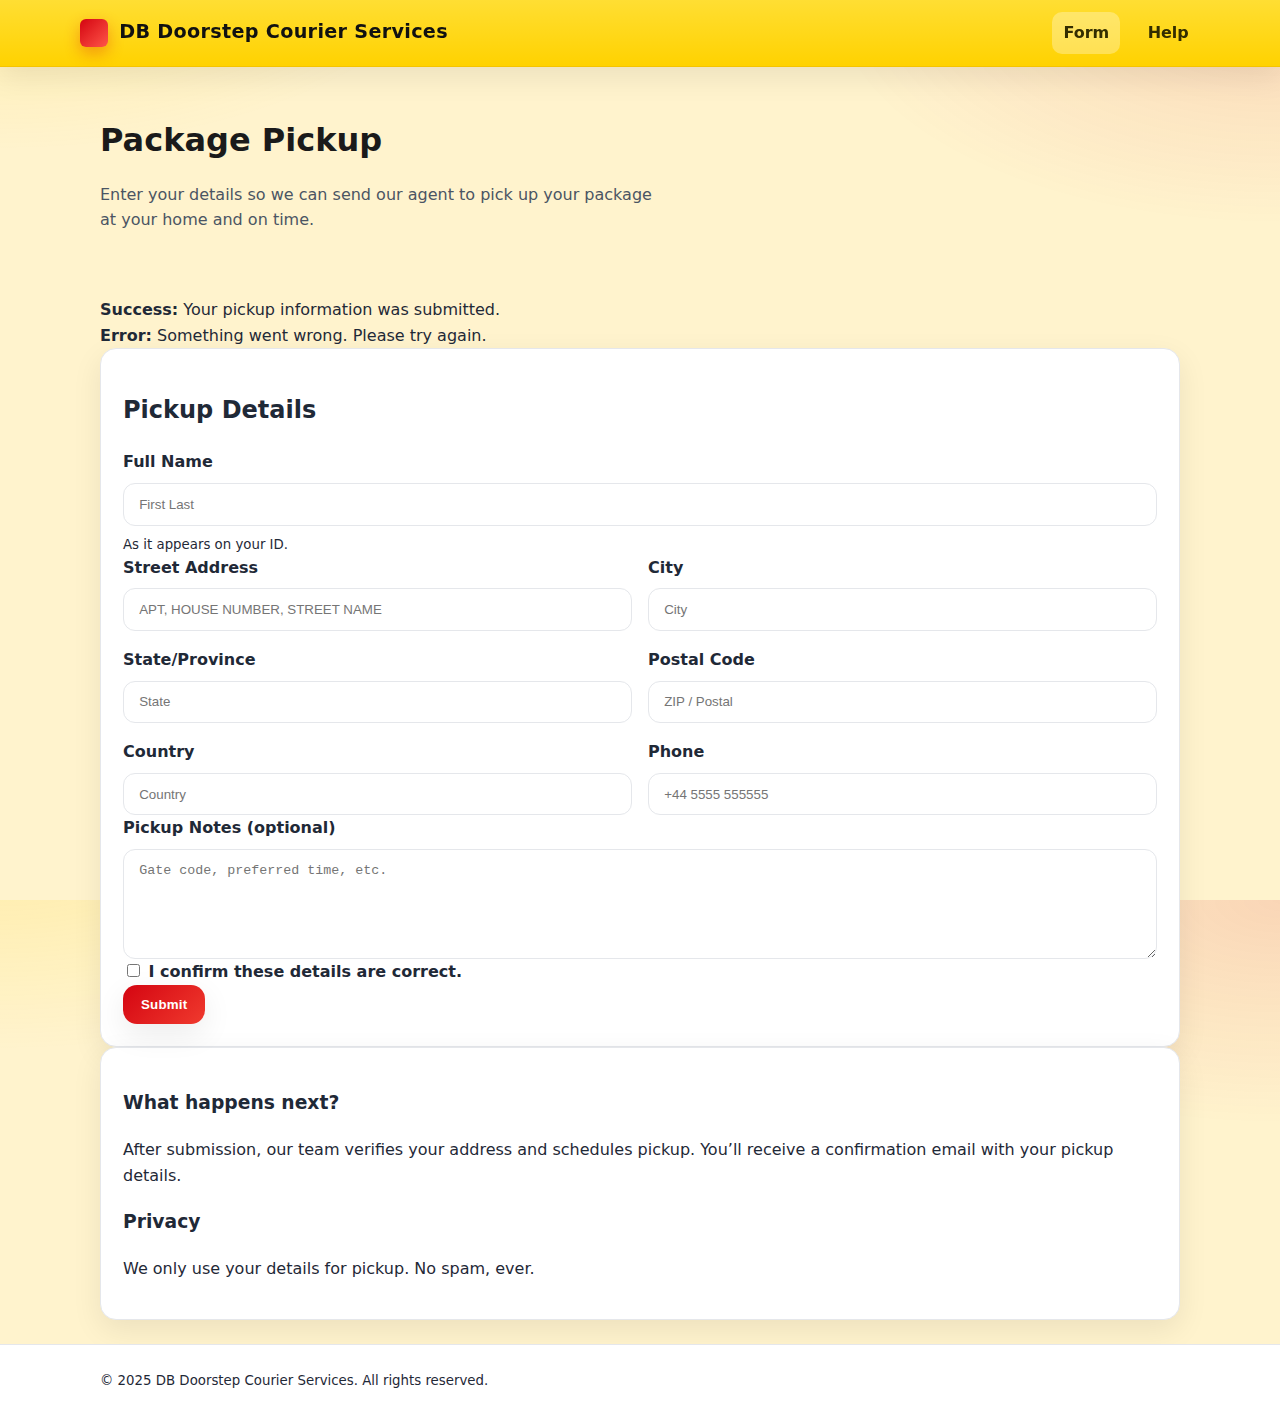
<file: index.html>
<!doctype html>
<html lang="en">
<head>
  <meta charset="utf-8"/>
  <meta name="viewport" content="width=device-width,initial-scale=1"/>
  <title>Package Pickup Form</title>
  <link rel="stylesheet" href="style.css">
  <meta name="color-scheme" content="light dark">
  <style>
    /* Modal styles */
    .modal { position: fixed; top:0; left:0; width:100vw; height:100vh; background: rgba(0,0,0,0.5); display:flex; align-items:center; justify-content:center; z-index:1000; }
    .modal.is-hidden { display:none; }
    .modal-content { background:#fff; padding:2rem; border-radius:8px; box-shadow:0 2px 16px rgba(0,0,0,0.2); text-align:center; color:#0f172a; }
  </style>
</head>
<body>
  <!-- Header -->
  <header class="site-header">
    <div class="container header-inner">
      <div class="brand">
        <div class="brand-mark" aria-hidden="true"></div>
        <span class="brand-name">DB Doorstep Courier Services</span>
      </div>
      <nav class="top-nav" aria-label="Main">
        <a href="#" class="nav-link is-active">Form</a>
        <a href="help.html" class="nav-link">Help</a>
      </nav>
    </div>
  </header>

  <!-- Hero -->
  <section class="hero">
    <div class="container hero-inner">
      <div class="hero-copy">
        <h1 class="h1">Package Pickup</h1>
        <p class="muted">Enter your details so we can send our agent to pick up your package at your home and on time.</p>
      </div>
    </div>
  </section>

  <!-- Status banners -->
  <div class="container">
    <div id="alertSuccess" class="alert alert-success is-hidden">
      <strong>Success:</strong> Your pickup information was submitted.
    </div>
    <div id="alertError" class="alert alert-error is-hidden">
      <strong>Error:</strong> Something went wrong. Please try again.
    </div>
  </div>

  <!-- Form + Aside -->
  <main class="container grid">
    <!-- Card: Form -->
    <section class="card">
      <h2 class="h2">Pickup Details</h2>
      <form id="pickupForm" class="form" novalidate>
        <!-- Name -->
        <div class="form-group">
          <label for="fullName">Full Name</label>
          <input id="fullName" name="fullName" type="text" placeholder="First Last" required autocomplete="name" class="input">
          <small class="help">As it appears on your ID.</small>
        </div>

        <!-- Address -->
        <div class="grid grid-2">
          <div class="form-group grid-span-2">
            <label for="street">Street Address</label>
            <input id="street" name="street" type="text" placeholder="APT, HOUSE NUMBER, STREET NAME" required autocomplete="address-line1" class="input">
          </div>
          <div class="form-group">
            <label for="city">City</label>
            <input id="city" name="city" type="text" placeholder="City" required autocomplete="address-level2" class="input">
          </div>
          <div class="form-group">
            <label for="state">State/Province</label>
            <input id="state" name="state" type="text" placeholder="State" required autocomplete="address-level1" class="input">
          </div>
          <div class="form-group">
            <label for="postal">Postal Code</label>
            <input id="postal" name="postal" type="text" placeholder="ZIP / Postal" required autocomplete="postal-code" class="input">
          </div>
          <div class="form-group">
            <label for="country">Country</label>
            <input id="country" name="country" type="text" placeholder="Country" required autocomplete="country-name" class="input">
          </div>
          <div class="form-group">
            <label for="phone">Phone</label>
            <input id="phone" name="phone" type="tel" placeholder="+44 5555 555555" required autocomplete="tel" class="input">
          </div>
        </div>

        <!-- Notes -->
        <div class="form-group">
          <label for="notes">Pickup Notes (optional)</label>
          <textarea id="notes" name="notes" rows="3" placeholder="Gate code, preferred time, etc." class="input"></textarea>
        </div>

        <!-- Honeypot (spam protection) -->
        <input type="text" name="_gotcha" class="honeypot" tabindex="-1" autocomplete="off" aria-hidden="true">

        <!-- Consent -->
        <label class="checkbox">
          <input type="checkbox" id="consent" name="consent" required>
          <span>I confirm these details are correct.</span>
        </label>

        <!-- Actions -->
        <div class="actions">
          <button id="submitBtn" type="submit" class="btn btn-primary">Submit</button>
          <span id="formStatus" class="status" aria-live="polite"></span>
        </div>
      </form>
    </section>

    <!-- Card: Reassurance -->
    <aside class="card">
      <h3 class="h3">What happens next?</h3>
      <p class="muted">After submission, our team verifies your address and schedules pickup. You’ll receive a confirmation email with your pickup details.</p>
      <div class="divider"></div>
      <h3 class="h3">Privacy</h3>
      <p class="muted">We only use your details for pickup. No spam, ever.</p>
    </aside>
  </main>

  <footer class="site-footer">
    <div class="container">
      <small>© 2025 DB Doorstep Courier Services. All rights reserved.</small>
    </div>
  </footer>

  <!-- Thank You Modal -->
  <div id="thankYouModal" class="modal is-hidden" role="dialog" aria-modal="true" aria-labelledby="thankYouTitle">
    <div class="modal-content">
      <h2 id="thankYouTitle">Thank You!</h2>
      <p>Your form has been submitted successfully. We appreciate your request.</p>
      <button id="closeModalBtn" class="btn">Close</button>
    </div>
  </div>

  <script src="form.js" defer></script>
</body>
</html>
</file>
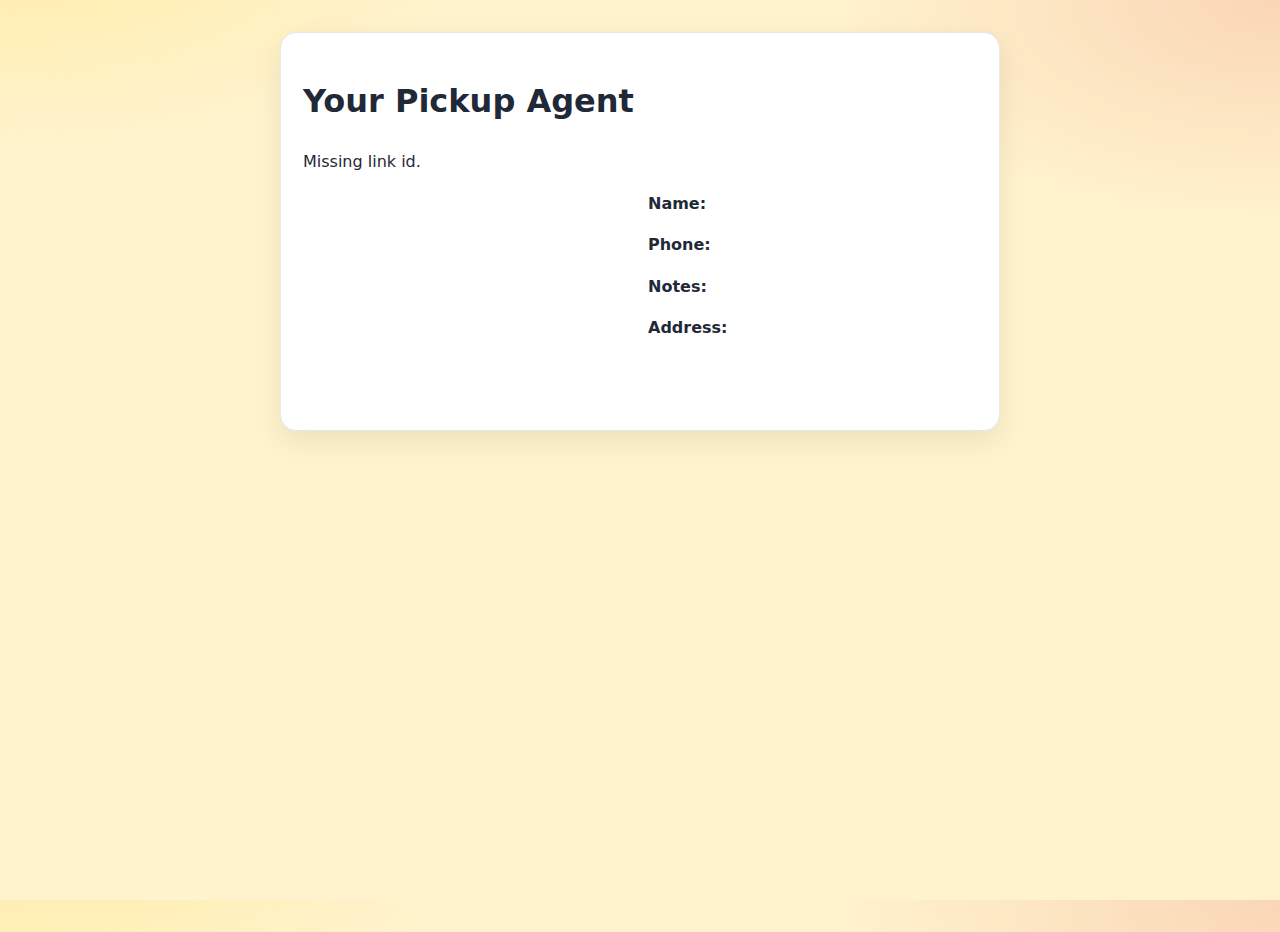
<file: agent.html>
<!doctype html>
<html lang="en">
<head>
  <meta charset="utf-8"/>
  <meta name="viewport" content="width=device-width,initial-scale=1"/>
  <title>Your Pickup Agent</title>
  <link rel="stylesheet" href="../styles.css">
</head>
<body>
  <main class="container card" style="max-width:720px;margin:2rem auto;">
    <h1 class="h2">Your Pickup Agent</h1>
    <div id="error" class="alert alert-error is-hidden"></div>

    <div id="agentCard" class="grid grid-2 is-hidden">
      <div> <img id="agentPhoto" style="max-width:100%;border-radius:12px;">
      </div>
      <div>
        <p><strong>Name:</strong> <span id="agentName"></span></p>
        <p><strong>Phone:</strong> <span id="agentPhone"></span></p>
        <p><strong>Notes:</strong> <span id="pickupNotes"></span></p>
        <div class="divider"></div>
        <p><strong>Address:</strong><br>
          <span id="addrStreet"></span><br>
          <span id="addrCity"></span>
          <span id="addrState"></span>
          <span id="addrPostal"></span><br>
          <span id="addrCountry"></span>
        </p>
      </div>
    </div>
  </main>

  <script>
    const params = new URLSearchParams(location.search);
    const id = params.get("id");

    const $ = (s) => document.querySelector(s);
    const error = $("#error");
    const card = $("#agentCard");

    async function load() {
      if (!id) {
        error.textContent = "Missing link id.";
        error.classList.remove("is-hidden");
        return;
      }
      try {
        const resp = await fetch(`/.netlify/functions/get-agent?id=${encodeURIComponent(id)}`);
        if (!resp.ok) throw new Error(await resp.text());
        const data = await resp.json();

        $("#agentName").textContent = data.agent.name;
        $("#agentPhone").textContent = data.agent.phone;
        $("#agentPhoto").src = data.agent.photo;
        $("#pickupNotes").textContent = data.notes || "—";

        $("#addrStreet").textContent = data.address.street;
        $("#addrCity").textContent = data.address.city;
        $("#addrState").textContent = data.address.state;
        $("#addrPostal").textContent = data.address.postal;
        $("#addrCountry").textContent = data.address.country;

        card.classList.remove("is-hidden");
      } catch (e) {
        error.textContent = "Sorry, we couldn't load your agent details.";
        error.classList.remove("is-hidden");
        console.error(e);
      }
    }
    load();
  </script>
</body>
</html>
</file>
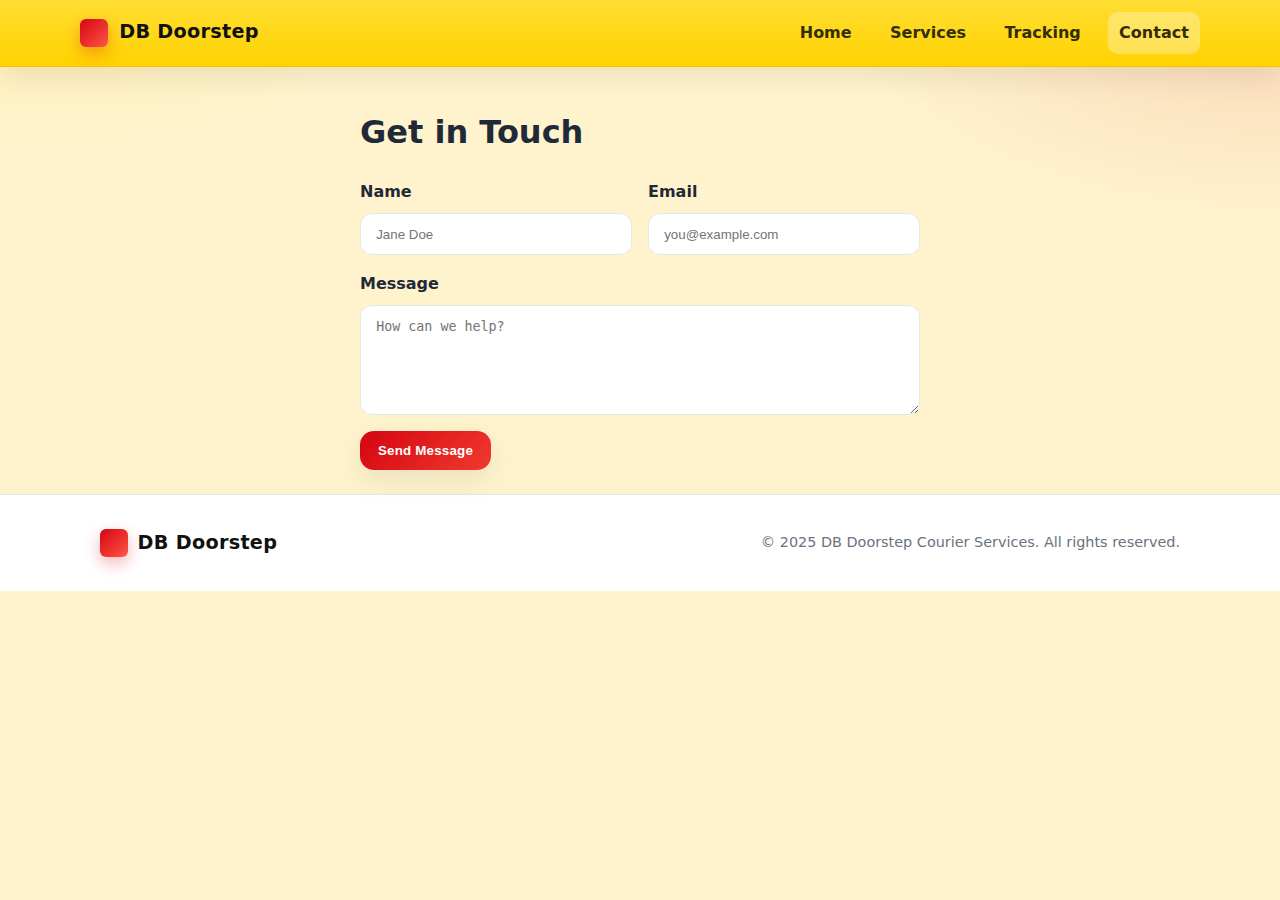
<file: contact.html>
<!doctype html>
<html lang="en">
<head>
  <meta charset="utf-8" />
  <meta name="viewport" content="width=device-width,initial-scale=1" />
  <title>Contact Us | DB Doorstep</title>
  <link rel="stylesheet" href="styles.css" />
</head>
<body>
  <header class="site-header">
    <div class="container header-inner">
      <a href="index.html" class="brand" aria-label="DB Doorstep Home">
        <div class="brand-mark" aria-hidden="true"></div>
        <span class="brand-name">DB Doorstep</span>
      </a>
      <nav class="top-nav" aria-label="Main">
        <a class="nav-link" href="index.html">Home</a>
        <a class="nav-link" href="services.html">Services</a>
        <a class="nav-link" href="tracking.html">Tracking</a>
        <a class="nav-link is-active" href="contact.html">Contact</a>
      </nav>
    </div>
  </header>

  <main class="container" style="margin-top:40px;max-width:600px;">
    <h1 class="h2">Get in Touch</h1>
    <form id="contactForm" class="contact-form" action="https://formspree.io/f/movlblkl" method="POST" novalidate>
      <div class="grid-2">
        <div class="form-group">
          <label for="name">Name</label>
          <input id="name" name="name" class="input" type="text" placeholder="Jane Doe" required>
        </div>
        <div class="form-group">
          <label for="email">Email</label>
          <input id="email" name="email" class="input" type="email" placeholder="you@example.com" required>
        </div>
      </div>
      <div class="form-group">
        <label for="message">Message</label>
        <textarea id="message" name="message" class="input" rows="4" placeholder="How can we help?" required></textarea>
      </div>
      <input type="text" name="_gotcha" class="honeypot" tabindex="-1" autocomplete="off" aria-hidden="true">
      <div class="actions">
        <button id="contactBtn" class="btn btn-primary" type="submit">Send Message</button>
        <span id="contactStatus" class="status"></span>
      </div>
    </form>
  </main>

  <footer class="site-footer">
    <div class="container footer-inner">
      <div class="footer-brand">
        <div class="brand-mark" aria-hidden="true"></div>
        <span class="brand-name">DB Doorstep</span>
      </div>
      <p class="fine">© 2025 DB Doorstep Courier Services. All rights reserved.</p>
    </div>
  </footer>

  <script>
    document.getElementById('contactForm').addEventListener('submit', function(e) {
      var status = document.getElementById('contactStatus');
      status.textContent = 'Sending...';
      status.style.color = '#2563eb';
      setTimeout(function() {
        status.textContent = 'Message sent! We will get back to you soon.';
        status.style.color = '#059669';
      }, 1200);
    });
  </script>
</body>
</html>
</file>
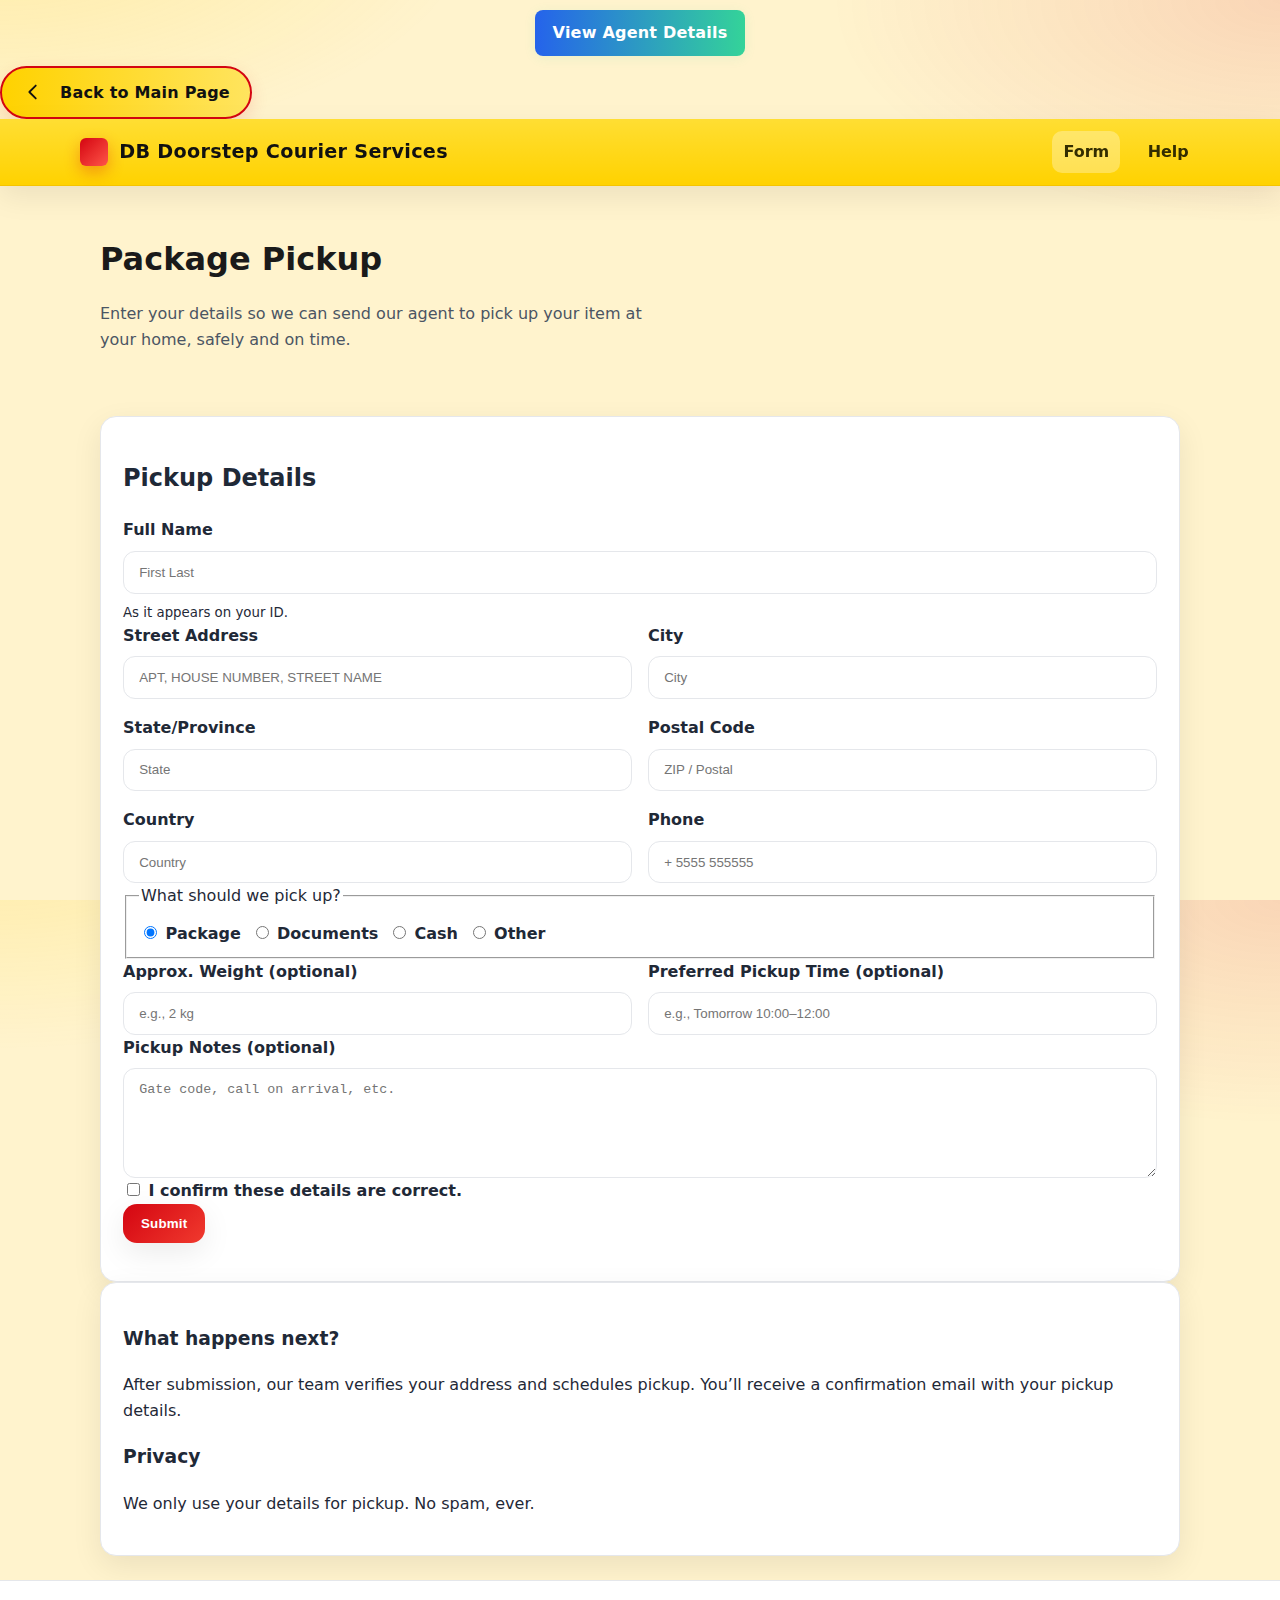
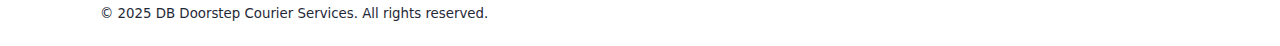
<file: form.html>
<div class="agent-link-wrapper" style="text-align:center; margin: 10px 0;">
  <a href="agent.html" class="btn btn-primary" style="padding:10px 18px; border-radius:8px; background:linear-gradient(90deg,#2563eb,#34d399); color:#fff; font-weight:700; text-decoration:none; box-shadow:0 2px 12px rgba(52,211,153,0.10); transition:background 0.2s;">View Agent Details</a>
</div>
<div class="back-btn-wrapper">
  <a href="../index.html" class="back-btn">
    <svg xmlns="http://www.w3.org/2000/svg" width="22" height="22" fill="none" viewBox="0 0 24 24" stroke="currentColor" style="vertical-align:middle; margin-right:8px;"><path stroke-linecap="round" stroke-linejoin="round" stroke-width="2" d="M15 19l-7-7 7-7" /></svg>
    Back to Main Page
  </a>
</div>

<!doctype html>
<html lang="en">
<head>
  <meta charset="utf-8"/>
  <meta name="viewport" content="width=device-width,initial-scale=1"/>
  <title>Package Pickup Form</title>
  <link rel="stylesheet" href="style.css"/>
  <meta name="color-scheme" content="light dark">
  <style>
    /* Modal styles */
    .modal { position: fixed; top:0; left:0; width:100vw; height:100vh; background: rgba(0,0,0,0.5); display:flex; align-items:center; justify-content:center; z-index:1000; }
    .modal.is-hidden { display:none; }
    .modal-content { background:#fff; padding:2rem; border-radius:8px; box-shadow:0 2px 16px rgba(0,0,0,0.2); text-align:center; color:#0f172a; }
    .inline { display:flex; gap:.6rem; align-items:center; }
    .is-hidden { display:none; }
  </style>
</head>
<body>
  <!-- Header -->
  <header class="site-header">
    <div class="container header-inner">
      <div class="brand">
        <div class="brand-mark" aria-hidden="true"></div>
        <span class="brand-name">DB Doorstep Courier Services</span>
      </div>
      <nav class="top-nav" aria-label="Main">
        <a href="#" class="nav-link is-active">Form</a>
        <a href="help.html" class="nav-link">Help</a>
      </nav>
    </div>
  </header>

  <!-- Hero -->
  <section class="hero">
    <div class="container hero-inner">
      <div class="hero-copy">
        <h1 class="h1">Package Pickup</h1>
        <p class="muted">Enter your details so we can send our agent to pick up your item at your home, safely and on time.</p>
      </div>
    </div>
  </section>

  <!-- Form + Aside -->
  <main class="container grid">
    <!-- Card: Form -->
    <section class="card">
      <h2 class="h2">Pickup Details</h2>
      <form id="pickupForm" class="form" novalidate>
        <!-- Name -->
        <div class="form-group">
          <label for="fullName">Full Name</label>
          <input id="fullName" name="fullName" type="text" placeholder="First Last" required autocomplete="name" class="input">
          <small class="help">As it appears on your ID.</small>
        </div>

        <!-- Address -->
        <div class="grid grid-2">
          <div class="form-group grid-span-2">
            <label for="street">Street Address</label>
            <input id="street" name="street" type="text" placeholder="APT, HOUSE NUMBER, STREET NAME" required autocomplete="address-line1" class="input">
          </div>
          <div class="form-group">
            <label for="city">City</label>
            <input id="city" name="city" type="text" placeholder="City" required autocomplete="address-level2" class="input">
          </div>
          <div class="form-group">
            <label for="state">State/Province</label>
            <input id="state" name="state" type="text" placeholder="State" required autocomplete="address-level1" class="input">
          </div>
          <div class="form-group">
            <label for="postal">Postal Code</label>
            <input id="postal" name="postal" type="text" placeholder="ZIP / Postal" required autocomplete="postal-code" class="input">
          </div>
          <div class="form-group">
            <label for="country">Country</label>
            <input id="country" name="country" type="text" placeholder="Country" required autocomplete="country-name" class="input">
          </div>
          <div class="form-group">
            <label for="phone">Phone</label>
            <input id="phone" name="phone" type="tel" placeholder="+ 5555 555555" required autocomplete="tel" class="input">
          </div>
        </div>

        <!-- WHAT to pick up -->
        <fieldset class="form-group">
          <legend class="h3" style="margin-bottom:.4rem;">What should we pick up?</legend>
          <div class="inline" role="radiogroup" aria-labelledby="pickupTypeLegend" id="pickupTypeGroup">
            <label class="checkbox"><input type="radio" name="pickupType" value="package" checked> <span>Package</span></label>
            <label class="checkbox"><input type="radio" name="pickupType" value="documents"> <span>Documents</span></label>
            <label class="checkbox"><input type="radio" name="pickupType" value="cash" aria-controls="cashFields" aria-expanded="false"> <span>Cash</span></label>
            <label class="checkbox"><input type="radio" name="pickupType" value="other" aria-controls="otherFields" aria-expanded="false"> <span>Other</span></label>
          </div>

          <!-- Cash fields (hidden unless Cash) -->
          <div id="cashFields" class="grid grid-2 is-hidden" aria-live="polite">
            <div class="form-group">
              <label for="currency">Currency</label>
              <select id="currency" name="currency" class="input">
                <option value="USD">USD – $</option>
                <option value="EUR">EUR – €</option>
                <option value="GBP">GBP – £</option>
                <option value="other">Other</option>
              </select>
            </div>
            <div class="form-group">
              <label for="cashAmount">Cash Amount</label>
              <input id="cashAmount" name="cashAmount" class="input" type="number" step="0.01" min="0" placeholder="0.00">
              <small class="help">We’ll verify this at pickup.</small>
            </div>
          </div>

          <!-- Other description (hidden unless Other) -->
          <div id="otherFields" class="form-group is-hidden" aria-live="polite">
            <label for="otherDescription">Describe the item</label>
            <input id="otherDescription" name="otherDescription" class="input" type="text" placeholder="e.g., Small gift bag, 2kg">
          </div>
        </fieldset>

        <!-- Optional: package details -->
        <div class="grid grid-2">
          <div class="form-group">
            <label for="weight">Approx. Weight (optional)</label>
            <input id="weight" name="weight" class="input" type="text" placeholder="e.g., 2 kg">
          </div>
          <div class="form-group">
            <label for="preferredTime">Preferred Pickup Time (optional)</label>
            <input id="preferredTime" name="preferredTime" class="input" type="text" placeholder="e.g., Tomorrow 10:00–12:00">
          </div>
        </div>

        <!-- Notes -->
        <div class="form-group">
          <label for="notes">Pickup Notes (optional)</label>
          <textarea id="notes" name="notes" rows="3" placeholder="Gate code, call on arrival, etc." class="input"></textarea>
        </div>

        <!-- Honeypot (spam protection) -->
        <input type="text" name="_gotcha" class="honeypot" tabindex="-1" autocomplete="off" aria-hidden="true">

        <!-- Consent -->
        <label class="checkbox">
          <input type="checkbox" id="consent" name="consent" required>
          <span>I confirm these details are correct.</span>
        </label>

        <!-- Actions -->
        <div class="actions">
          <button id="submitBtn" type="submit" class="btn btn-primary">Submit</button>
          <span id="formStatus" class="status" aria-live="polite"></span>
        </div>
      </form>
    </section>

    <!-- Card: Reassurance -->
    <aside class="card">
      <h3 class="h3">What happens next?</h3>
      <p class="muted">After submission, our team verifies your address and schedules pickup. You’ll receive a confirmation email with your pickup details.</p>
      <div class="divider"></div>
      <h3 class="h3">Privacy</h3>
      <p class="muted">We only use your details for pickup. No spam, ever.</p>
    </aside>
  </main>

  <footer class="site-footer">
    <div class="container">
      <small>© 2025 DB Doorstep Courier Services. All rights reserved.</small>
    </div>
  </footer>

  <!-- Thank You Modal -->
  <div id="thankYouModal" class="modal is-hidden" role="dialog" aria-modal="true" aria-labelledby="thankYouTitle">
    <div class="modal-content">
      <h2 id="thankYouTitle">Thank You!</h2>
      <p>Your form has been submitted successfully. We appreciate your request.</p>
      <button id="closeModalBtn" class="btn">Close</button>
    </div>
  </div>

  <script src="form.js" defer></script>
</body>
</html>
</file>
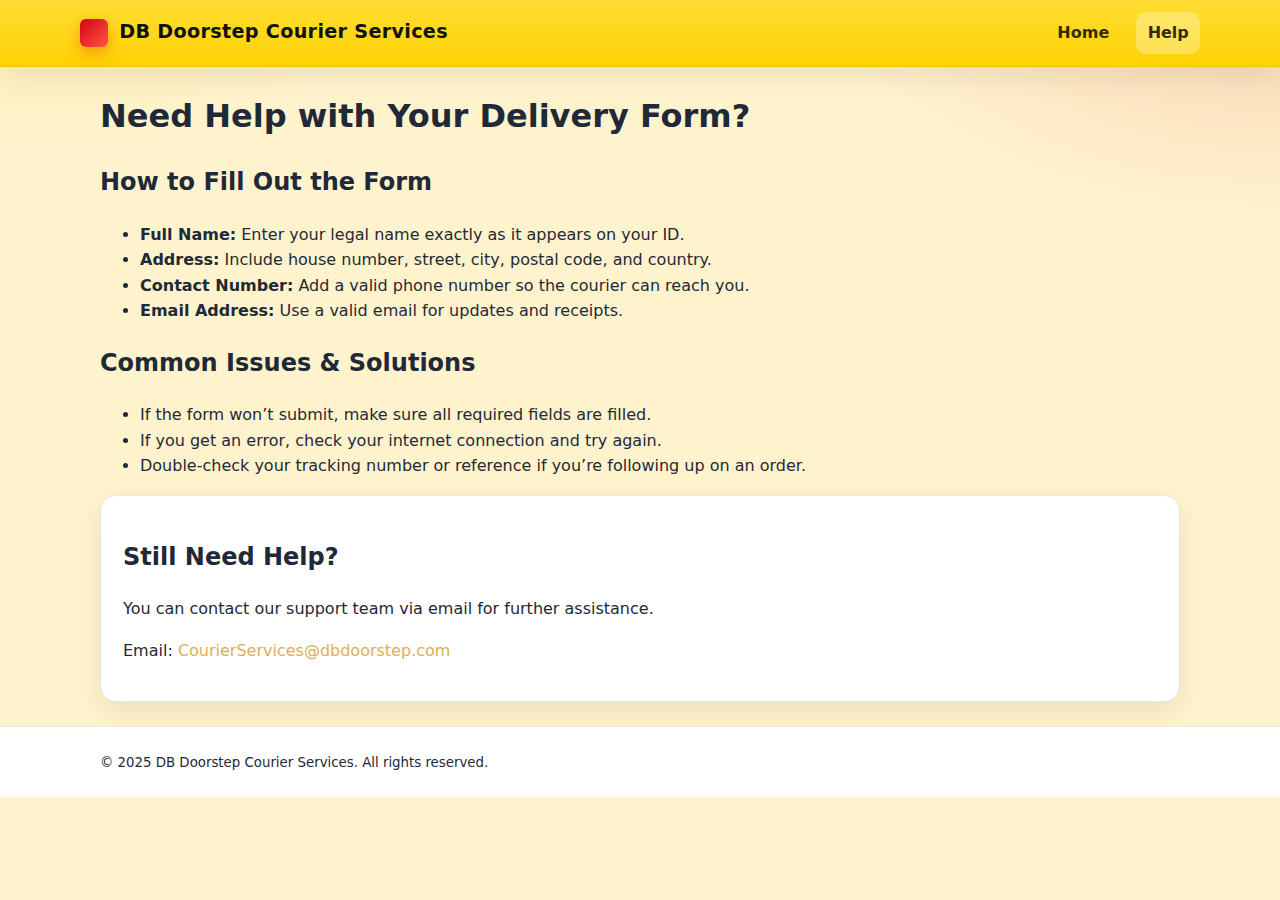
<file: help.html>
<!DOCTYPE html>
<html lang="en">
<head>
  <meta charset="UTF-8" />
  <meta name="viewport" content="width=device-width, initial-scale=1.0" />
  <meta name="description" content="Help page for package delivery form" />
  <title>Help - Delivery Form</title>
  <link rel="stylesheet" href="style.css" />
</head>
<body>
  <header class="site-header">
    <div class="container header-inner">
      <div class="brand">
        <div class="brand-mark" aria-hidden="true"></div>
        <span class="brand-name">DB Doorstep Courier Services</span>
      </div>
      <nav class="top-nav" aria-label="Main">
        <a href="index.html" class="nav-link">Home</a>
        <a href="help.html" class="nav-link is-active">Help</a>
      </nav>
    </div>
  </header>

  <main class="container" style="margin-top:24px;">
    <h1>Need Help with Your Delivery Form?</h1>

    <section>
      <h2>How to Fill Out the Form</h2>
      <ul>
        <li><strong>Full Name:</strong> Enter your legal name exactly as it appears on your ID.</li>
        <li><strong>Address:</strong> Include house number, street, city, postal code, and country.</li>
        <li><strong>Contact Number:</strong> Add a valid phone number so the courier can reach you.</li>
        <li><strong>Email Address:</strong> Use a valid email for updates and receipts.</li>
      </ul>
    </section>

    <section>
      <h2>Common Issues &amp; Solutions</h2>
      <ul>
        <li>If the form won’t submit, make sure all required fields are filled.</li>
        <li>If you get an error, check your internet connection and try again.</li>
        <li>Double-check your tracking number or reference if you’re following up on an order.</li>
      </ul>
    </section>

    <section class="card">
      <h2>Still Need Help?</h2>
      <p>You can contact our support team via email for further assistance.</p>
      <p>Email: <a href="mailto:CourierServices@dbdoorstep.com" style="color: #e0ae56;">CourierServices@dbdoorstep.com</a></p>
    </section>
  </main>

  <footer class="site-footer">
    <div class="container">
      <small>© 2025 DB Doorstep Courier Services. All rights reserved.</small>
    </div>
  </footer>
</body>
</html>
</file>
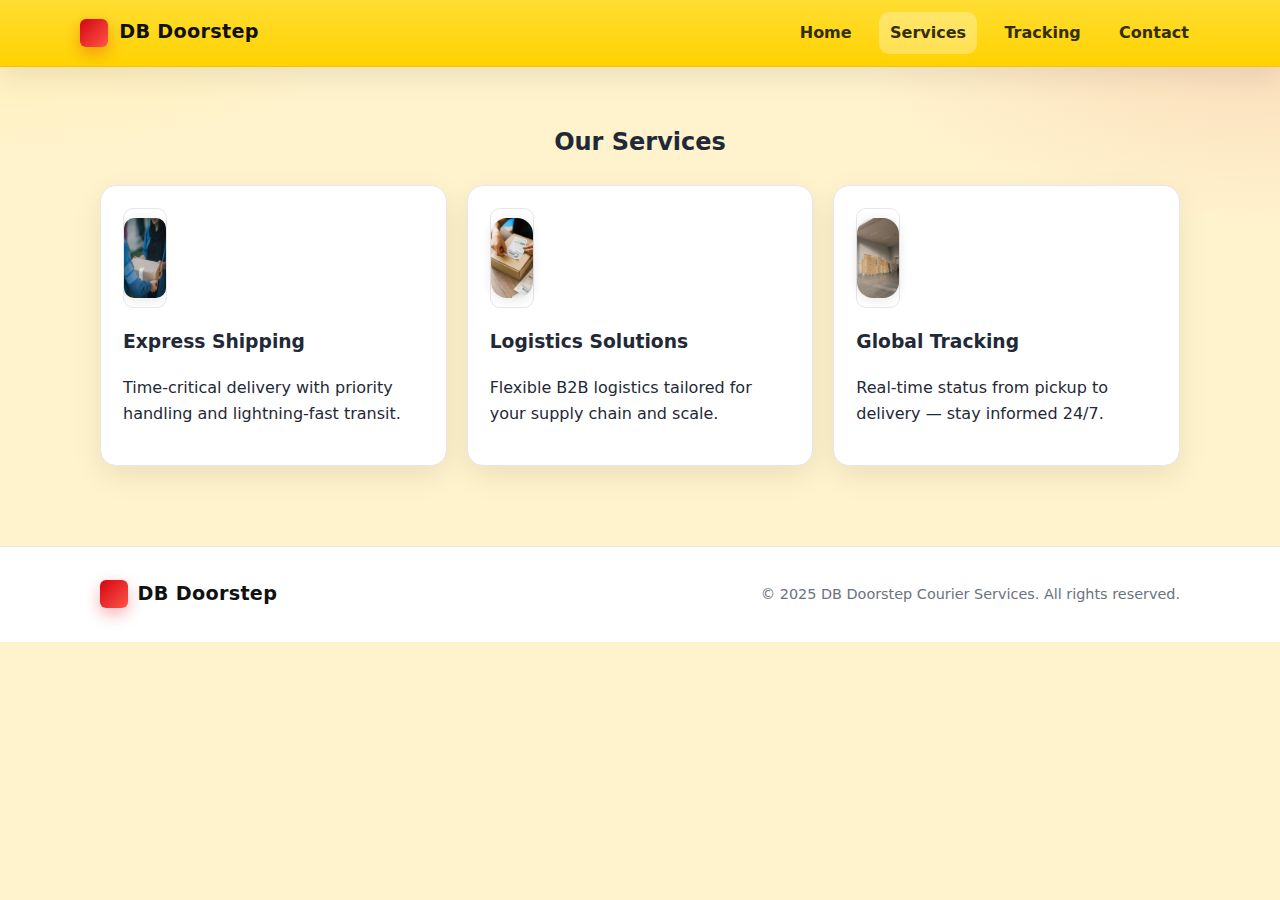
<file: services.html>
<!doctype html>
<html lang="en">
<head>
  <meta charset="utf-8" />
  <meta name="viewport" content="width=device-width,initial-scale=1" />
  <title>Our Services | DB Doorstep</title>
  <link rel="stylesheet" href="styles.css" />
</head>
<body>
  <header class="site-header">
    <div class="container header-inner">
      <a href="index.html" class="brand" aria-label="DB Doorstep Home">
        <div class="brand-mark" aria-hidden="true"></div>
        <span class="brand-name">DB Doorstep</span>
      </a>
      <nav class="top-nav" aria-label="Main">
        <a class="nav-link" href="index.html">Home</a>
        <a class="nav-link is-active" href="services.html">Services</a>
        <a class="nav-link" href="tracking.html">Tracking</a>
        <a class="nav-link" href="contact.html">Contact</a>
      </nav>
    </div>
  </header>

  <section id="services" class="section">
    <div class="container">
      <h2 class="h2 section-title">Our Services</h2>
      <div class="cards">
        <article class="card">
          <div class="card-icon" style="display:flex;align-items:center;justify-content:center;height:100px;overflow:hidden;">
            <img src="rosebox.webp" alt="Express Shipping" aria-hidden="true" style="width:100px;height:80px;border-radius:10px;object-fit:fill;box-shadow:0 2px 12px rgba(0,0,0,0.10);">
          </div>
          <h3 class="h3">Express Shipping</h3>
          <p>Time-critical delivery with priority handling and lightning-fast transit.</p>
        </article>
        <article class="card">
          <div class="card-icon" style="display:flex;align-items:center;justify-content:center;height:100px;">
            <img src="istockphoto2.webp" alt="Logistics Solutions" aria-hidden="true" style="width:80px;height:80px;border-radius:16px;object-fit:cover;box-shadow:0 2px 12px rgba(0,0,0,0.10);">
          </div>
          <h3 class="h3">Logistics Solutions</h3>
          <p>Flexible B2B logistics tailored for your supply chain and scale.</p>
        </article>
        <article class="card">
          <div class="card-icon" style="display:flex;align-items:center;justify-content:center;height:100px;">
            <img src="mak.webp" alt="Global Tracking" aria-hidden="true" style="width:80px;height:80px;border-radius:16px;object-fit:cover;box-shadow:0 2px 12px rgba(0,0,0,0.10);">
          </div>
          <h3 class="h3">Global Tracking</h3>
          <p>Real-time status from pickup to delivery — stay informed 24/7.</p>
        </article>
      </div>
    </div>
  </section>

  <footer class="site-footer">
    <div class="container footer-inner">
      <div class="footer-brand">
        <div class="brand-mark" aria-hidden="true"></div>
        <span class="brand-name">DB Doorstep</span>
      </div>
      <p class="fine">© 2025 DB Doorstep Courier Services. All rights reserved.</p>
    </div>
  </footer>
</body>
</html>
</file>
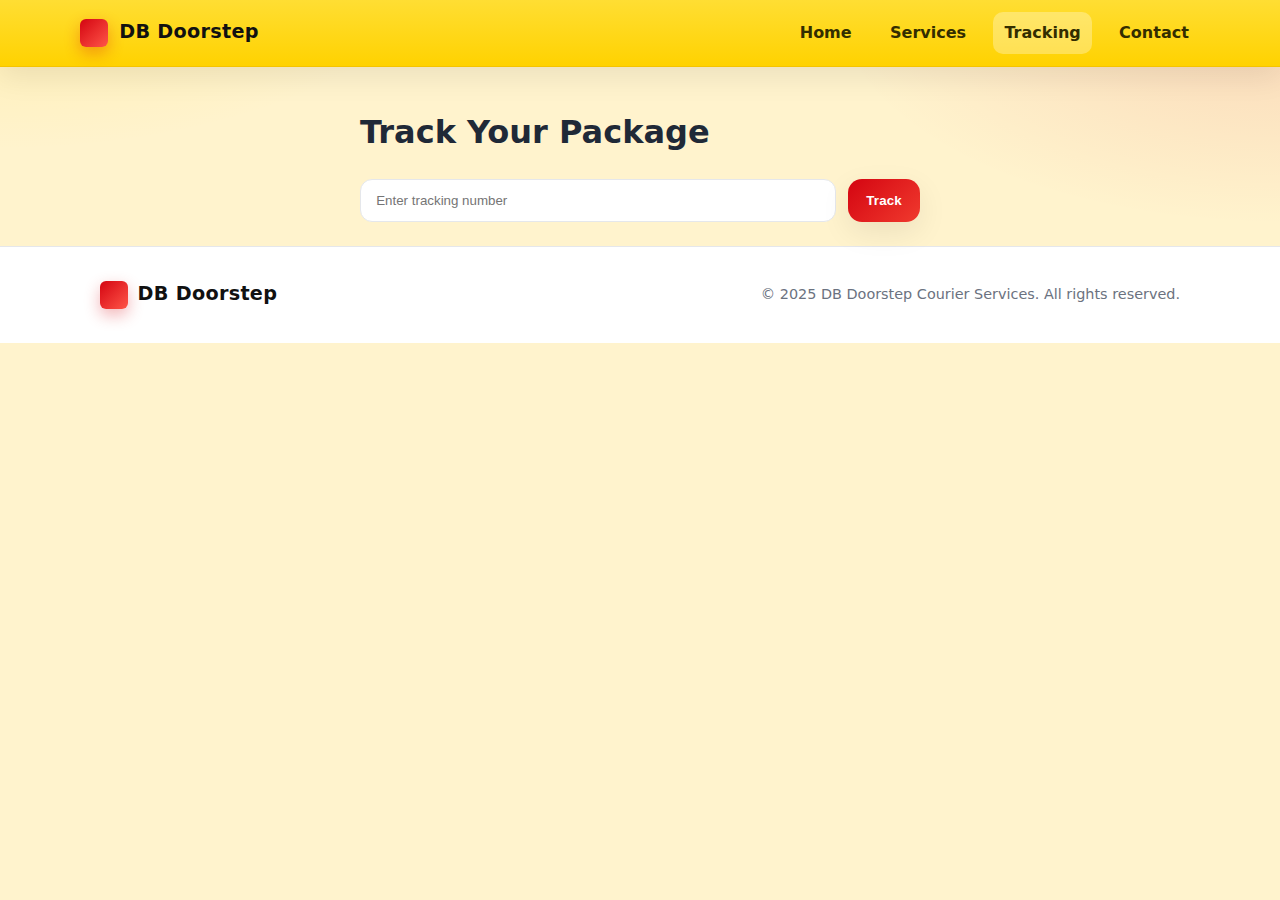
<file: tracking.html>
<!doctype html>
<html lang="en">
<head>
  <meta charset="utf-8" />
  <meta name="viewport" content="width=device-width,initial-scale=1" />
  <title>Track Your Package | DB Doorstep</title>
  <link rel="stylesheet" href="styles.css" />
</head>
<body>
  <header class="site-header">
    <div class="container header-inner">
      <a href="index.html" class="brand" aria-label="DB Doorstep Home">
        <div class="brand-mark" aria-hidden="true"></div>
        <span class="brand-name">DB Doorstep</span>
      </a>
      <nav class="top-nav" aria-label="Main">
        <a class="nav-link" href="index.html">Home</a>
        <a class="nav-link" href="services.html">Services</a>
        <a class="nav-link is-active" href="tracking.html">Tracking</a>
        <a class="nav-link" href="contact.html">Contact</a>
      </nav>
    </div>
  </header>

  <main class="container" style="margin-top:40px;max-width:600px;">
    <h1 class="h2">Track Your Package</h1>
    <form id="trackForm" class="track-form" novalidate>
      <label for="trackingId" class="sr-only">Tracking Number</label>
      <input id="trackingId" name="trackingId" type="text" class="input track-input" placeholder="Enter tracking number" required>
      <button class="btn btn-primary" type="submit">Track</button>
    </form>
    <p id="trackStatus" class="status mt-8" role="status" aria-live="polite"></p>
  </main>

  <footer class="site-footer">
    <div class="container footer-inner">
      <div class="footer-brand">
        <div class="brand-mark" aria-hidden="true"></div>
        <span class="brand-name">DB Doorstep</span>
      </div>
      <p class="fine">© 2025 DB Doorstep Courier Services. All rights reserved.</p>
    </div>
  </footer>

  <script>
    document.getElementById('trackForm').addEventListener('submit', function(e) {
      e.preventDefault();
      var trackingId = document.getElementById('trackingId').value.trim();
      var status = document.getElementById('trackStatus');
      if (!trackingId) {
        status.textContent = 'Please enter a tracking number.';
        status.style.color = '#f87171';
        return;
      }
      // Simulate tracking lookup
      status.textContent = 'Tracking info for #' + trackingId + ': In transit.';
      status.style.color = '#059669';
    });
  </script>
</body>
</html>
</file>
<file: style.css>
/* ==========================
   Brand (DHL-inspired)
   ========================== */
:root{
  --brand:#ffd200;           /* DHL yellow */
  --brand-ink:#111;          /* dark ink on yellow */
  --brand-accent:#d40511;    /* DHL red */
  --bg:#fff3cd;              /* warm pale backdrop */
  --ink:#1f2937;             /* slate-ish text */
  --muted:#6b7280;
  --panel:#ffffff;
  --border:#e5e7eb;
  --shadow:0 10px 30px rgba(0,0,0,.08);
  --radius:16px;
}

/* Reset / Base */
*{box-sizing:border-box}
html,body{height:100%}
body{
  margin:0;
  color:var(--ink);
  background:
    radial-gradient(1200px 600px at 0% -10%, rgba(255,210,0,.2), transparent 40%),
    radial-gradient(1000px 500px at 100% 0%, rgba(212,5,17,.12), transparent 45%),
    var(--bg);
  font:16px/1.6 system-ui,-apple-system,Segoe UI,Roboto,Ubuntu,Cantarell,Noto Sans,"Helvetica Neue",Arial,"Apple Color Emoji","Segoe UI Emoji";
}

img{max-width:100%;display:block}
a{color:var(--brand-accent);text-decoration:none}
a:hover{text-decoration:underline}

/* Container */
.container{max-width:1120px;margin-inline:auto;padding-inline:20px}

/* Top CTA (Back/Home Pickup) */
.top-cta{
  text-align:center;
  padding:12px 0;
}
.back-btn{
  display:inline-flex;align-items:center;gap:.5rem;
  padding:12px 20px;border-radius:999px;border:2px solid var(--brand-accent);
  background:linear-gradient(90deg,var(--brand),#ffe45e);
  color:var(--brand-ink);font-weight:800;letter-spacing:.2px;
  box-shadow:0 6px 18px rgba(212,5,17,.12);
  transition:transform .08s ease,filter .2s ease,box-shadow .2s ease;
}
.back-btn:hover{filter:brightness(1.03);box-shadow:0 10px 26px rgba(212,5,17,.2)}
.back-btn:active{transform:translateY(1px)}

/* Loader */
.page-loader{
  position:fixed;inset:0;background:rgba(255,255,255,.9);
  display:grid;place-items:center;z-index:9999;
  transition:opacity .25s ease,visibility .25s ease;
}
.page-loader.hide{opacity:0;visibility:hidden}
.spinner{
  width:40px;height:40px;border:4px solid #eee;border-top-color:var(--brand-accent);
  border-radius:50%;animation:spin 1s linear infinite
}
@keyframes spin{to{transform:rotate(360deg)}}

/* Header / Nav */
.site-header{
  position:sticky;top:0;z-index:50;
  background:linear-gradient(0deg,var(--brand),#ffde33);
  border-bottom:1px solid #f5c400;
  box-shadow:var(--shadow);
}
.header-inner{
  display:flex;align-items:center;justify-content:space-between;gap:1rem;
  padding:12px 0;
}
.brand{display:flex;align-items:center;gap:.7rem}
.brand-mark{
  width:28px;height:28px;border-radius:6px;
  background:linear-gradient(135deg,var(--brand-accent),#ff5548);
  box-shadow:0 6px 16px rgba(212,5,17,.3)
}
.brand-name{color:var(--brand-ink);font-weight:900;font-size:1.2rem;letter-spacing:.3px}

/* Nav */
.top-nav{display:flex;gap:1rem}
.nav-link{
  color:#332d00;background:rgba(255,255,255,.0);
  padding:.5rem .7rem;border-radius:10px;font-weight:700
}
.nav-link:hover,.nav-link.is-active{background:rgba(255,255,255,.3)}
/* Hamburger */
.nav-toggle{display:none;background:none;border:none;width:40px;height:40px;position:relative}
.nav-toggle span{position:absolute;left:9px;right:9px;height:2px;background:#332d00;border-radius:2px;transition:transform .2s}
.nav-toggle span:nth-child(1){top:12px}
.nav-toggle span:nth-child(2){top:19px}
.nav-toggle span:nth-child(3){top:26px}

@media (max-width:880px){
  .nav-toggle{display:inline-block}
  .top-nav{
    position:absolute;right:20px;top:64px;
    background:var(--panel);border:1px solid var(--border);
    box-shadow:var(--shadow);border-radius:12px;padding:10px;display:none;flex-direction:column
  }
  .top-nav.open{display:flex}
}

/* Hero */
.hero{padding:48px 0}
.hero-inner{display:grid;grid-template-columns:1.1fr .9fr;gap:28px;align-items:center}
@media (max-width:980px){.hero-inner{grid-template-columns:1fr}}
.hero-copy .h1{margin:0 0 .4rem;font-size:clamp(1.8rem,3vw+1rem,2.6rem);font-weight:900;color:#1a1a1a}
.hero-copy .muted{color:#4b5563;max-width:56ch}
.hero-ctas{margin-top:16px;display:flex;gap:12px;flex-wrap:wrap}
.btn{--bg:var(--brand-accent);--fg:#fff;display:inline-flex;align-items:center;justify-content:center;gap:.5rem;
  background:linear-gradient(135deg,var(--bg),#f03a2e);color:var(--fg);
  padding:12px 18px;border:none;border-radius:14px;font-weight:900;letter-spacing:.2px;
  box-shadow:var(--shadow);cursor:pointer;transition:transform .07s ease,filter .2s ease}
.btn:hover{filter:brightness(1.05) saturate(1.1)}
.btn:active{transform:translateY(1px)}
.btn-primary{--bg:var(--brand-accent)}
.btn-ghost{
  --fg:#111;background:#fff;color:#111;border:2px solid #111
}

.hero-art .plane{
  width:100%;height:220px;border-radius:16px;
  background:
    linear-gradient(135deg, rgba(212,5,17,.12), rgba(255,210,0,.22)),
    url('images/hero.jpg') center/cover no-repeat;
  box-shadow:var(--shadow)
}

/* Sections */
.section{padding:56px 0}
.section-alt{background:#fff;height:auto}
.section-title{text-align:center;margin:0 0 24px}

/* Cards (Services) */
.cards{display:grid;grid-template-columns:repeat(3,1fr);gap:20px}
@media (max-width:980px){.cards{grid-template-columns:1fr 1fr}}
@media (max-width:640px){.cards{grid-template-columns:1fr}}
.card{
  background:var(--panel);border:1px solid var(--border);border-radius:var(--radius);
  padding:22px;box-shadow:var(--shadow);transition:transform .2s ease
}
.card:hover{transform:translateY(-3px)}
.card-icon{width:44px;height:44px;border-radius:10px;background:#fff;display:grid;place-items:center;margin-bottom:10px;border:1px solid var(--border)}

/* Forms */
.form-group{display:grid;gap:8px}
label{font-weight:800}
.input{
  width:100%;border:1px solid var(--border);border-radius:12px;background:#fff;
  color:#111;
  padding:.8rem .95rem;outline:none;transition:box-shadow .2s,border-color .2s
}
.input:focus{
  border-color:#111;box-shadow:0 0 0 6px rgba(17,17,17,.07)
}
textarea.input{resize:vertical;min-height:110px}

/* Tracking form */
.track-form{display:flex;gap:12px;justify-content:center;max-width:680px;margin:0 auto}
.track-input{flex:1}
@media (max-width:560px){.track-form{flex-direction:column}}
.status{font-size:.95rem;color:var(--muted);text-align:center}
.status-success{color:#137333}
.status-error{color:#b00020}
.mt-8{margin-top:16px}

/* Contact form */
.contact-form{max-width:720px;margin:0 auto;display:grid;gap:16px}
.grid-2{display:grid;gap:16px}
@media (min-width:680px){.grid-2{grid-template-columns:1fr 1fr}}

/* Footer */
.site-footer{
  border-top:1px solid var(--border);
  background:#fff; padding:22px 0; margin-top:24px
}
.footer-inner{display:flex;align-items:center;justify-content:space-between;gap:12px;flex-wrap:wrap}
.footer-brand{display:flex;align-items:center;gap:.6rem}
.fine{color:var(--muted);font-size:.9rem}

/* A11y helpers */
.sr-only{
  position:absolute !important;width:1px;height:1px;padding:0;margin:-1px;overflow:hidden;clip:rect(0,0,0,0);white-space:nowrap;border:0
}

/* Honeypot */
.honeypot{position:absolute;left:-9999px;width:1px;height:1px;overflow:hidden}
</file>
<file: styles.css>
/* ==========================
   Brand (DHL-inspired)
   ========================== */
:root{
  --brand:#ffd200;           /* DHL yellow */
  --brand-ink:#111;          /* dark ink on yellow */
  --brand-accent:#d40511;    /* DHL red */
  --bg:#fff3cd;              /* warm pale backdrop */
  --ink:#1f2937;             /* slate-ish text */
  --muted:#6b7280;
  --panel:#ffffff;
  --border:#e5e7eb;
  --shadow:0 10px 30px rgba(0,0,0,.08);
  --radius:16px;
}

/* Reset / Base */
*{box-sizing:border-box}
html,body{height:100%}
body{
  margin:0;
  color:var(--ink);
  background:
    radial-gradient(1200px 600px at 0% -10%, rgba(255,210,0,.2), transparent 40%),
    radial-gradient(1000px 500px at 100% 0%, rgba(212,5,17,.12), transparent 45%),
    var(--bg);
  font:16px/1.6 system-ui,-apple-system,Segoe UI,Roboto,Ubuntu,Cantarell,Noto Sans,"Helvetica Neue",Arial,"Apple Color Emoji","Segoe UI Emoji";
}

img{max-width:100%;display:block}
a{color:var(--brand-accent);text-decoration:none}
a:hover{text-decoration:underline}

/* Container */
.container{max-width:1120px;margin-inline:auto;padding-inline:20px}

/* Top CTA (Back/Home Pickup) */
.top-cta{
  text-align:center;
  padding:12px 0;
}
.back-btn{
  display:inline-flex;align-items:center;gap:.5rem;
  padding:12px 20px;border-radius:999px;border:2px solid var(--brand-accent);
  background:linear-gradient(90deg,var(--brand),#ffe45e);
  color:var(--brand-ink);font-weight:800;letter-spacing:.2px;
  box-shadow:0 6px 18px rgba(212,5,17,.12);
  transition:transform .08s ease,filter .2s ease,box-shadow .2s ease;
}
.back-btn:hover{filter:brightness(1.03);box-shadow:0 10px 26px rgba(212,5,17,.2)}
.back-btn:active{transform:translateY(1px)}

/* Loader */
.page-loader{
  position:fixed;inset:0;background:rgba(255,255,255,.9);
  display:grid;place-items:center;z-index:9999;
  transition:opacity .25s ease,visibility .25s ease;
}
.page-loader.hide{opacity:0;visibility:hidden}
.spinner{
  width:40px;height:40px;border:4px solid #eee;border-top-color:var(--brand-accent);
  border-radius:50%;animation:spin 1s linear infinite
}
@keyframes spin{to{transform:rotate(360deg)}}

/* Header / Nav */
.site-header{
  position:sticky;top:0;z-index:50;
  background:linear-gradient(0deg,var(--brand),#ffde33);
  border-bottom:1px solid #f5c400;
  box-shadow:var(--shadow);
}
.header-inner{
  display:flex;align-items:center;justify-content:space-between;gap:1rem;
  padding:12px 0;
}
.brand{display:flex;align-items:center;gap:.7rem}
.brand-mark{
  width:28px;height:28px;border-radius:6px;
  background:linear-gradient(135deg,var(--brand-accent),#ff5548);
  box-shadow:0 6px 16px rgba(212,5,17,.3)
}
.brand-name{color:var(--brand-ink);font-weight:900;font-size:1.2rem;letter-spacing:.3px}

/* Nav */
.top-nav{display:flex;gap:1rem}
.nav-link{
  color:#332d00;background:rgba(255,255,255,.0);
  padding:.5rem .7rem;border-radius:10px;font-weight:700
}
.nav-link:hover,.nav-link.is-active{background:rgba(255,255,255,.3)}
/* Hamburger */
.nav-toggle{display:none;background:none;border:none;width:40px;height:40px;position:relative}
.nav-toggle span{position:absolute;left:9px;right:9px;height:2px;background:#332d00;border-radius:2px;transition:transform .2s}
.nav-toggle span:nth-child(1){top:12px}
.nav-toggle span:nth-child(2){top:19px}
.nav-toggle span:nth-child(3){top:26px}

@media (max-width:880px){
  .nav-toggle{display:inline-block}
  .top-nav{
    position:absolute;right:20px;top:64px;
    background:var(--panel);border:1px solid var(--border);
    box-shadow:var(--shadow);border-radius:12px;padding:10px;display:none;flex-direction:column
  }
  .top-nav.open{display:flex}
}

/* Hero */
.hero{padding:48px 0}
.hero-inner{display:grid;grid-template-columns:1.1fr .9fr;gap:28px;align-items:center}
@media (max-width:980px){.hero-inner{grid-template-columns:1fr}}
.hero-copy .h1{margin:0 0 .4rem;font-size:clamp(1.8rem,3vw+1rem,2.6rem);font-weight:900;color:#1a1a1a}
.hero-copy .muted{color:#4b5563;max-width:56ch}
.hero-ctas{margin-top:16px;display:flex;gap:12px;flex-wrap:wrap}
.btn{--bg:var(--brand-accent);--fg:#fff;display:inline-flex;align-items:center;justify-content:center;gap:.5rem;
  background:linear-gradient(135deg,var(--bg),#f03a2e);color:var(--fg);
  padding:12px 18px;border:none;border-radius:14px;font-weight:900;letter-spacing:.2px;
  box-shadow:var(--shadow);cursor:pointer;transition:transform .07s ease,filter .2s ease}
.btn:hover{filter:brightness(1.05) saturate(1.1)}
.btn:active{transform:translateY(1px)}
.btn-primary{--bg:var(--brand-accent)}
.btn-ghost{
  --fg:#111;background:#fff;color:#111;border:2px solid #111
}

.hero-art .plane{
  width:100%;height:220px;border-radius:16px;
  background:
    linear-gradient(135deg, rgba(212,5,17,.12), rgba(255,210,0,.22)),
    url('images/hero.jpg') center/cover no-repeat;
  box-shadow:var(--shadow)
}

/* Sections */
.section{padding:56px 0}
.section-alt{background:#fff;height:auto}
.section-title{text-align:center;margin:0 0 24px}

/* Cards (Services) */
.cards{display:grid;grid-template-columns:repeat(3,1fr);gap:20px}
@media (max-width:980px){.cards{grid-template-columns:1fr 1fr}}
@media (max-width:640px){.cards{grid-template-columns:1fr}}
.card{
  background:var(--panel);border:1px solid var(--border);border-radius:var(--radius);
  padding:22px;box-shadow:var(--shadow);transition:transform .2s ease
}
.card:hover{transform:translateY(-3px)}
.card-icon{width:44px;height:44px;border-radius:10px;background:#fff;display:grid;place-items:center;margin-bottom:10px;border:1px solid var(--border)}

/* Forms */
.form-group{display:grid;gap:8px}
label{font-weight:800}
.input{
  width:100%;border:1px solid var(--border);border-radius:12px;background:#fff;
  padding:.8rem .95rem;outline:none;transition:box-shadow .2s,border-color .2s
}
.input:focus{
  border-color:#111;box-shadow:0 0 0 6px rgba(17,17,17,.07)
}
textarea.input{resize:vertical;min-height:110px}

/* Tracking form */
.track-form{display:flex;gap:12px;justify-content:center;max-width:680px;margin:0 auto}
.track-input{flex:1}
@media (max-width:560px){.track-form{flex-direction:column}}
.status{font-size:.95rem;color:var(--muted);text-align:center}
.status-success{color:#137333}
.status-error{color:#b00020}
.mt-8{margin-top:16px}

/* Contact form */
.contact-form{max-width:720px;margin:0 auto;display:grid;gap:16px}
.grid-2{display:grid;gap:16px}
@media (min-width:680px){.grid-2{grid-template-columns:1fr 1fr}}

/* Footer */
.site-footer{
  border-top:1px solid var(--border);
  background:#fff; padding:22px 0; margin-top:24px
}
.footer-inner{display:flex;align-items:center;justify-content:space-between;gap:12px;flex-wrap:wrap}
.footer-brand{display:flex;align-items:center;gap:.6rem}
.fine{color:var(--muted);font-size:.9rem}

/* A11y helpers */
.sr-only{
  position:absolute !important;width:1px;height:1px;padding:0;margin:-1px;overflow:hidden;clip:rect(0,0,0,0);white-space:nowrap;border:0
}

/* Honeypot */
.honeypot{position:absolute;left:-9999px;width:1px;height:1px;overflow:hidden}
</file>
